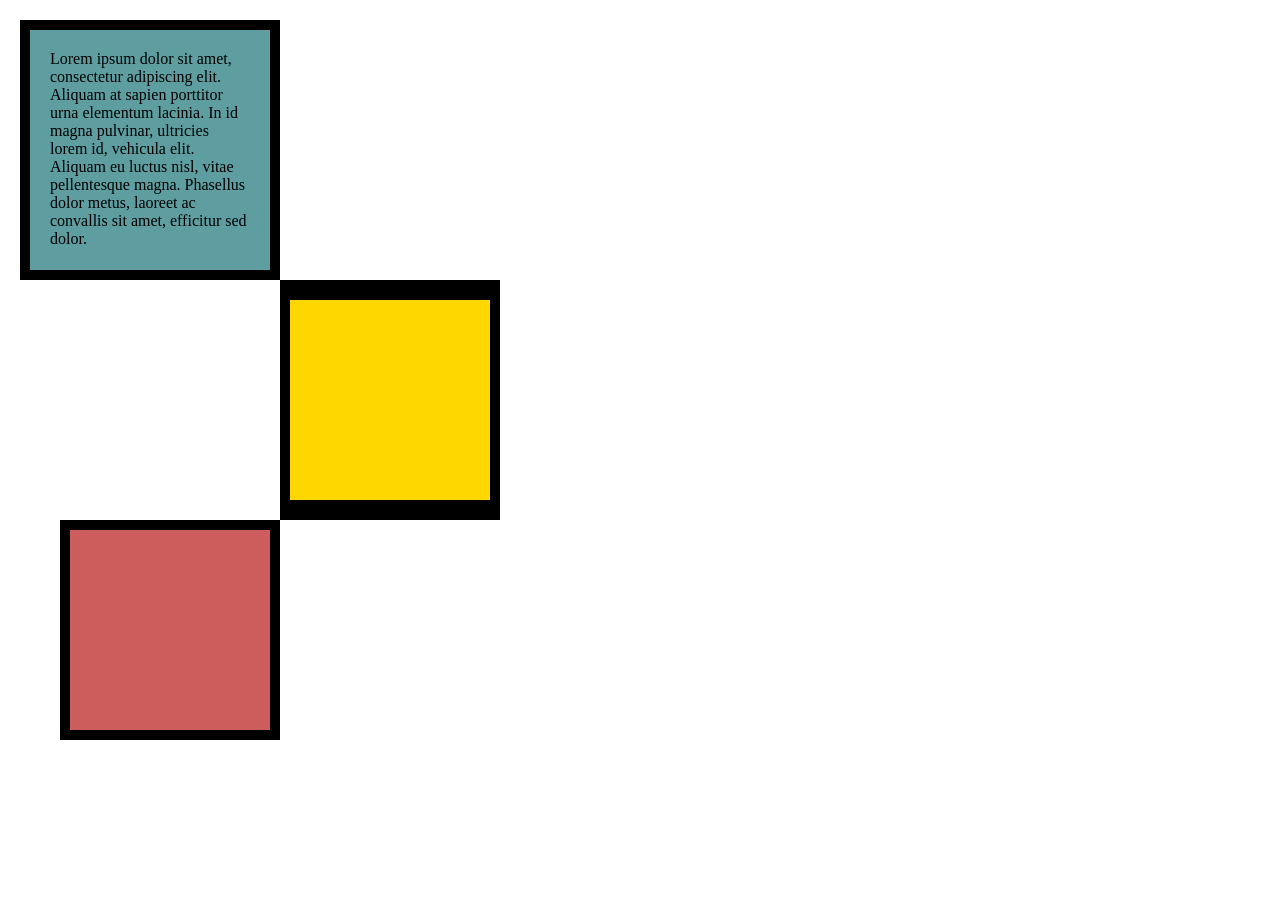
<file: css activity 2/index.html>
<!DOCTYPE html>
<html lang="en">

<head>
  <meta charset="UTF-8">
  <title>CSS Box Model</title>
  <style>
     body{
      margin:0;
      padding:20px;
    }
    .box{
      width:200px;
      height:200px;
    }
   .box-1{
      background-color:cadetblue;
      padding:20px;
      border:10px solid black;
      margin:0;
    }
   .box-2{
      background-color:gold;
      border-style:solid;
      border-color:black;
      border-width:20px 10px; 
      margin-left:260px;   
    }
   .box-3{
      background-color:indianred;
      border:10px solid black;
      margin-left:40px;   
    }
  </style>
</head>
<body>
  <div class="box box-1">
    <p style="margin:0;">
      
      Lorem ipsum dolor sit amet, consectetur adipiscing elit. Aliquam at sapien porttitor urna elementum lacinia. In
      id magna pulvinar, ultricies lorem id, vehicula elit. Aliquam eu luctus nisl, vitae pellentesque magna. Phasellus
      dolor metus, laoreet ac convallis sit amet, efficitur sed dolor.
    </p>
  </div>
  <div class="box box-2"></div>
  <div class="box box-3"></div>
</head>


  <!-- TODOs:
1. Create 3 Boxes using the div element.
2. Set their sizes to 200px heigh by 200px wide.
3. Set different background colors for each of the boxes (I used cadetblue, gold and indianred).
4. Add a paragraph <p> element into the first div and add the following words:
    Lorem ipsum dolor sit amet, consectetur adipiscing elit. Aliquam at sapien porttitor urna elementum lacinia. In
    id magna pulvinar, ultricies lorem id, vehicula elit. Aliquam eu luctus nisl, vitae pellentesque magna. Phasellus
    dolor metus, laoreet ac convallis sit amet, efficitur sed dolor.
5. Set the 1st div to have 20px padding all around with a black 10px border.
6. Fix the style of the <p> element to remove all margins.
Hint: Use the CSS inspector in Chrome.
7. Set the 2nd div to have a 20px border on top and bottom and 10px border left and right. (See goal image)
8. Set the 3rd div to have a 10px border 
9. Set the margins for the divs so that each box corner touches the other. (See the goal image)
-->

</body>

</html>
</file>
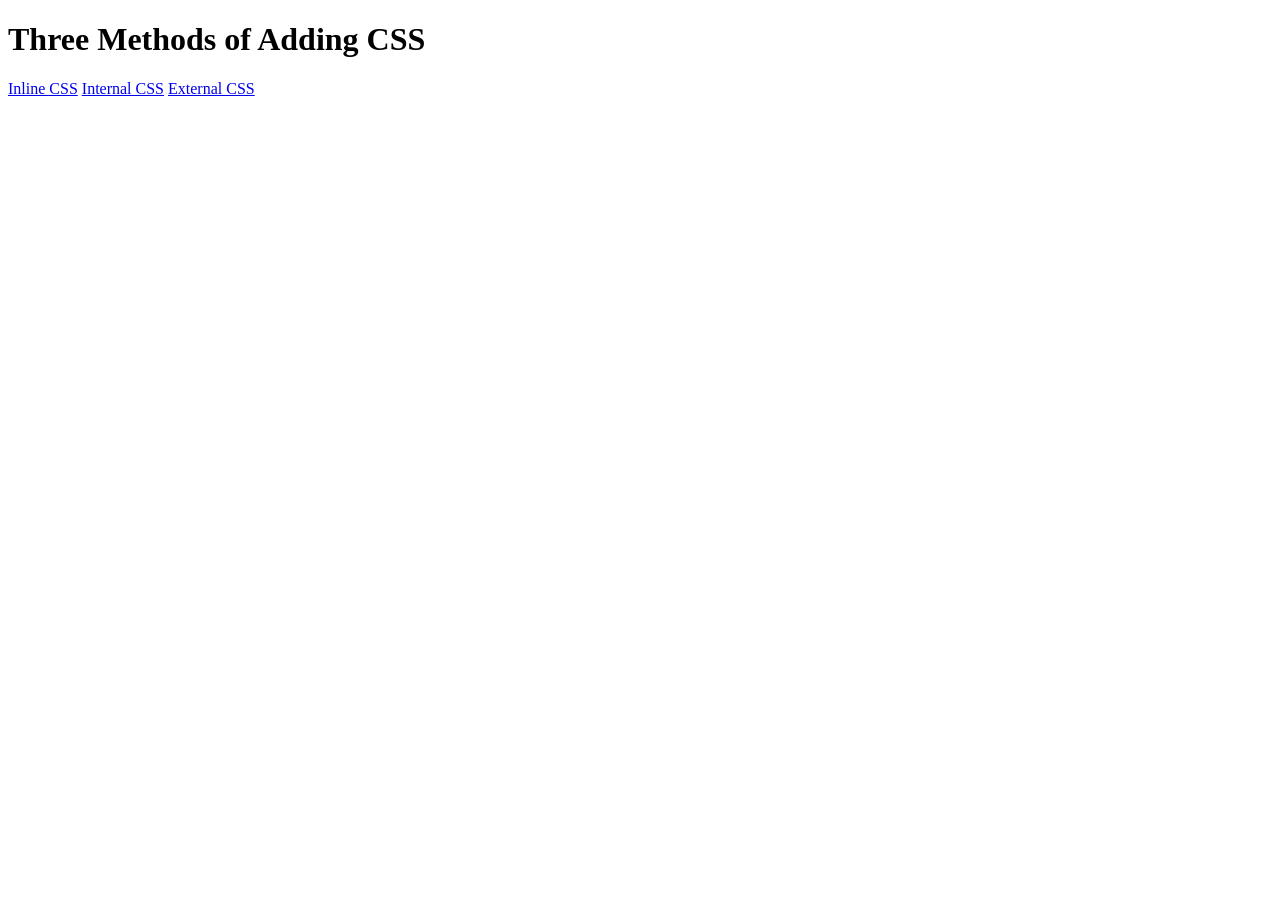
<file: lab practical 1/AS20250665 css-activity1/index.html>
<!DOCTYPE html>
<html lang="en">

<head>
  <meta charset="UTF-8">
  <title>Adding CSS</title>
</head>

<body>
  <h1>Three Methods of Adding CSS</h1>
  <a href="inline.html">Inline CSS</a>
  <a href="internal.html">Internal CSS</a>
  <a href="external.html">External CSS</a>
  <!-- Create 3 Links to The 3 Webpages: inline, internal and external -->
</body>

</html>
</file>
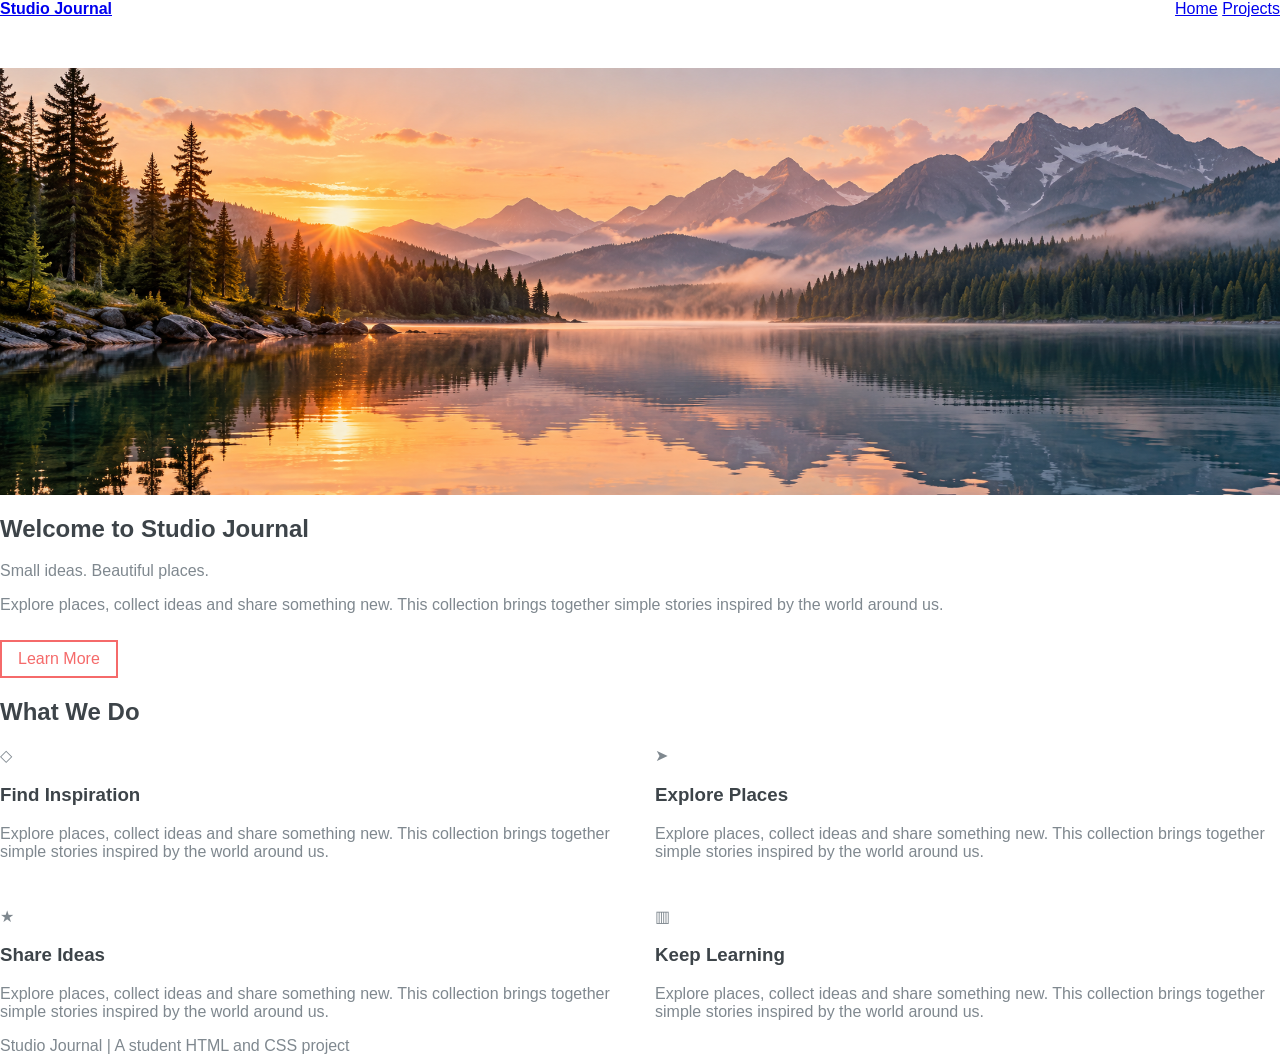
<file: lab practical 2/LAB-Practical-2-Materials/index.html>
<!DOCTYPE html>
<html lang="en">
<head>
    <meta charset="UTF-8">
    <meta name="viewport" content="width=device-width, initial-scale=1.0">
    <title>Studio Journal | Home</title>
    <link rel="stylesheet" href="styles.css">
</head>
<body>
    <header>
        <a class="logo" href="index.html"><strong>Studio Journal</strong></a>
        <nav>
            <a href="index.html" class="active" aria-current="page">Home</a>
            <a href="projects.html">Projects</a>
        </nav>
    </header>

    <main>
        <section class="intro">
            <img class="banner" src="images/pic10.png" alt="Mountain lake at sunrise">
            <h1>Welcome to Studio Journal</h1>
            <p class="subtitle">Small ideas. Beautiful places.</p>
            <p>Explore places, collect ideas and share something new. This collection brings together simple stories inspired by the world around us.</p>
            <a class="button" href="#features">Learn More</a>
        </section>

        <section id="features">
            <h2>What We Do</h2>
            <div class="features">
                <article class="feature">
                    <span class="icon" aria-hidden="true">◇</span>
                    <div>
                        <h3>Find Inspiration</h3>
                        <p>Explore places, collect ideas and share something new. This collection brings together simple stories inspired by the world around us.</p>
                    </div>
                </article>
                <article class="feature">
                    <span class="icon" aria-hidden="true">➤</span>
                    <div>
                        <h3>Explore Places</h3>
                        <p>Explore places, collect ideas and share something new. This collection brings together simple stories inspired by the world around us.</p>
                    </div>
                </article>
                <article class="feature">
                    <span class="icon" aria-hidden="true">★</span>
                    <div>
                        <h3>Share Ideas</h3>
                        <p>Explore places, collect ideas and share something new. This collection brings together simple stories inspired by the world around us.</p>
                    </div>
                </article>
                <article class="feature">
                    <span class="icon" aria-hidden="true">▥</span>
                    <div>
                        <h3>Keep Learning</h3>
                        <p>Explore places, collect ideas and share something new. This collection brings together simple stories inspired by the world around us.</p>
                    </div>
                </article>
            </div>
        </section>
    </main>
    <footer>Studio Journal | A student HTML and CSS project</footer>
</body>
</html>
</file>
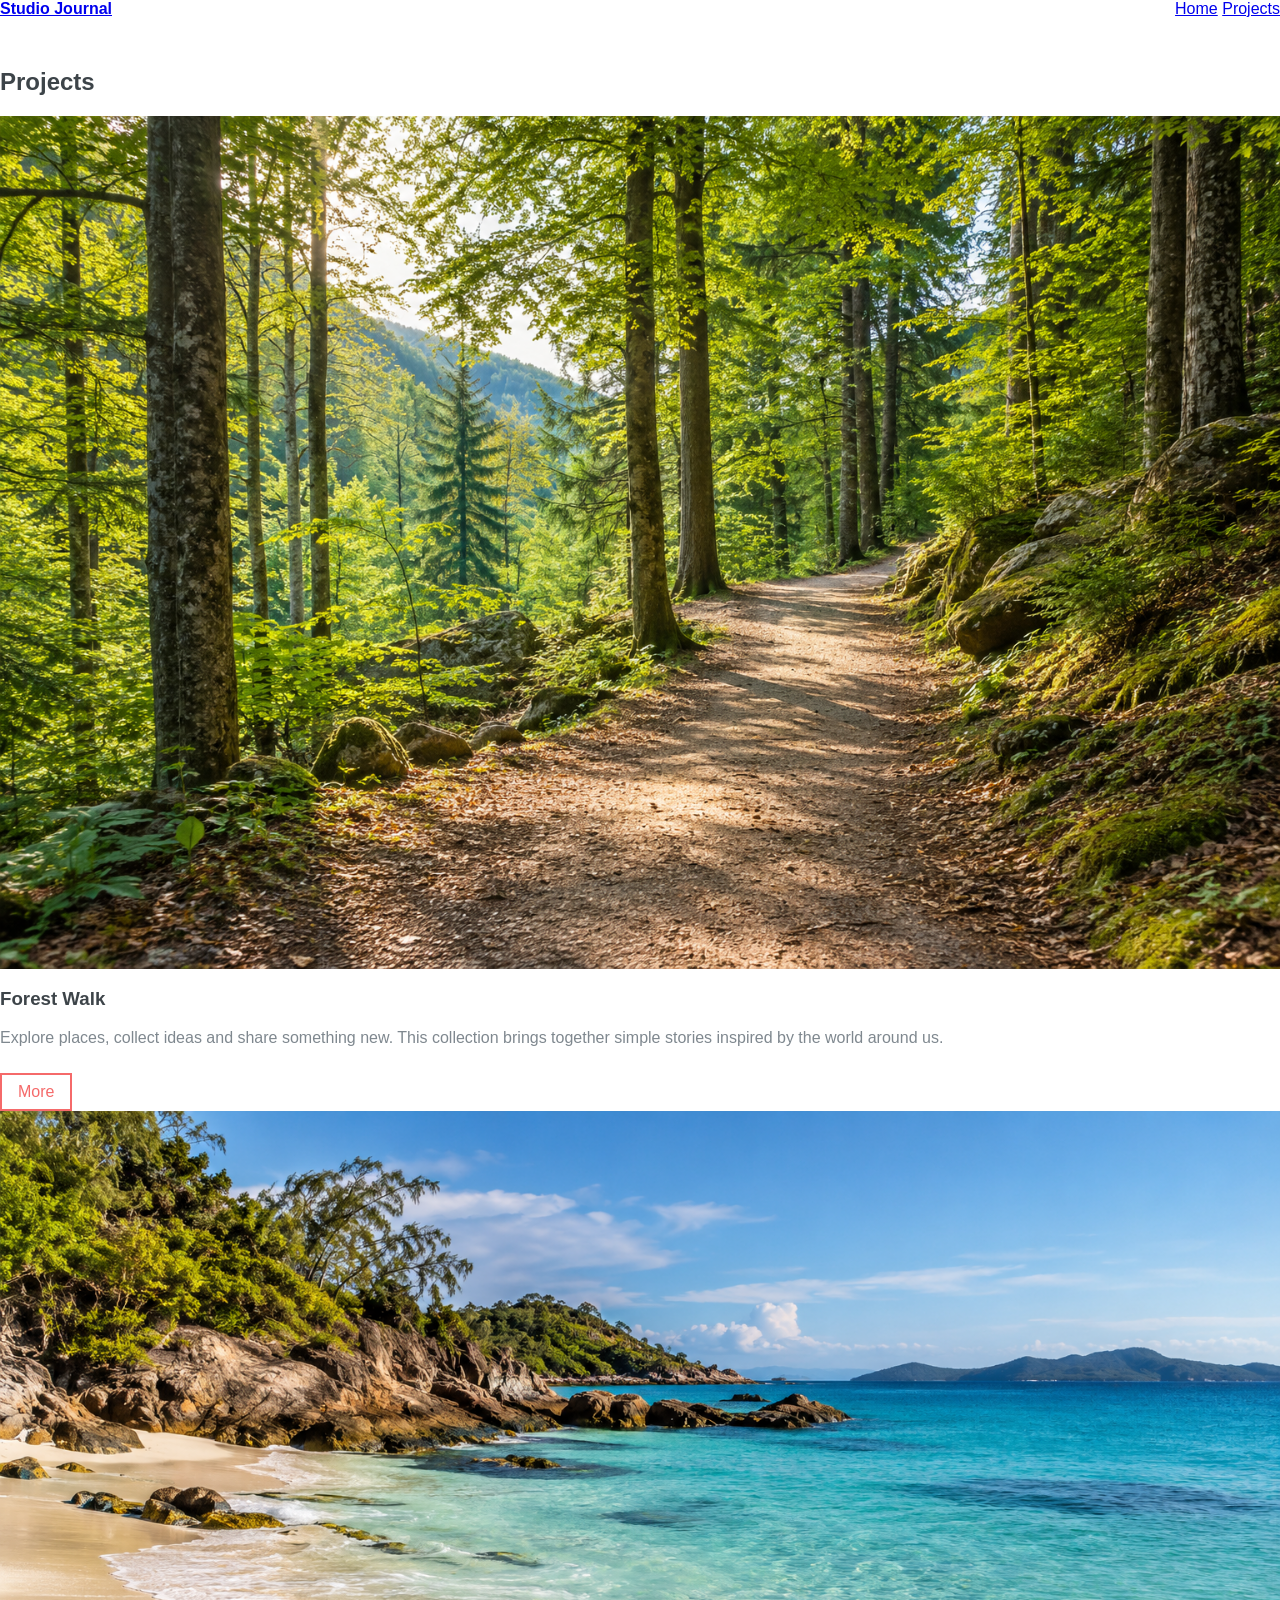
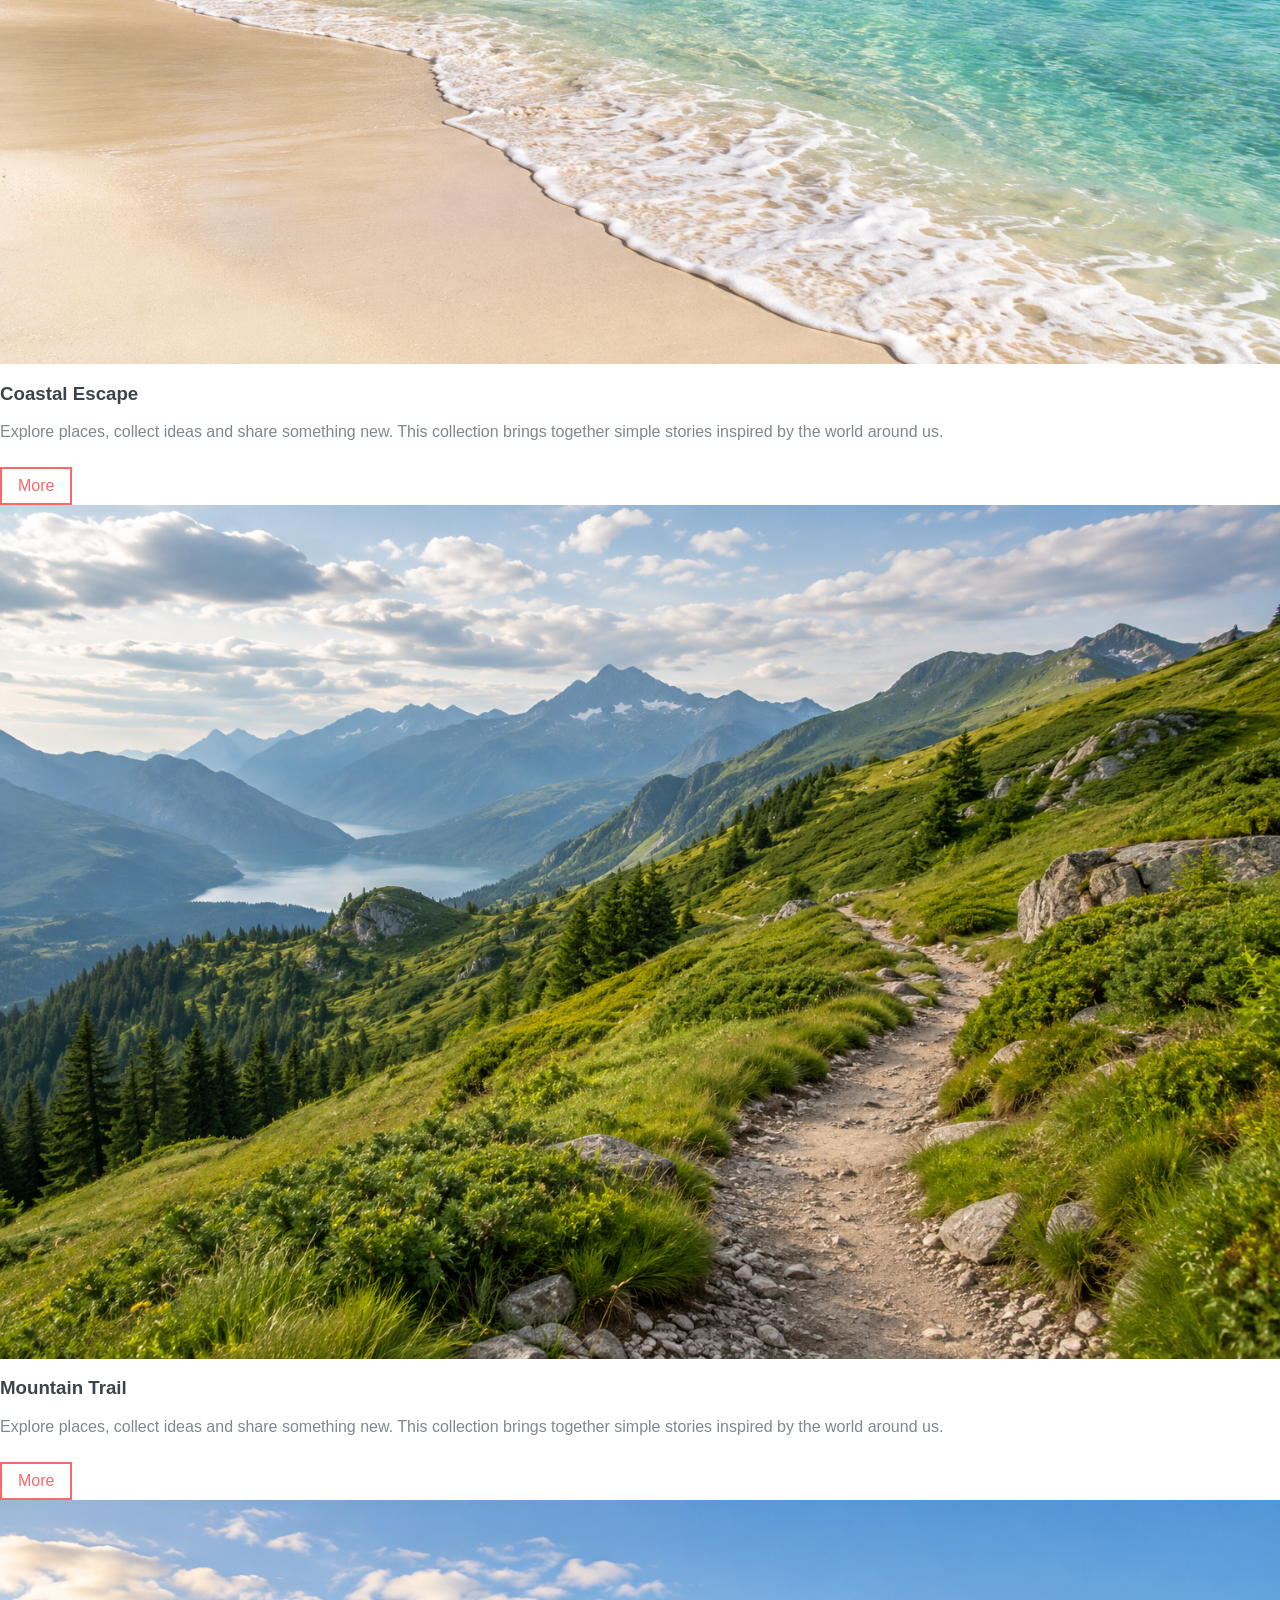
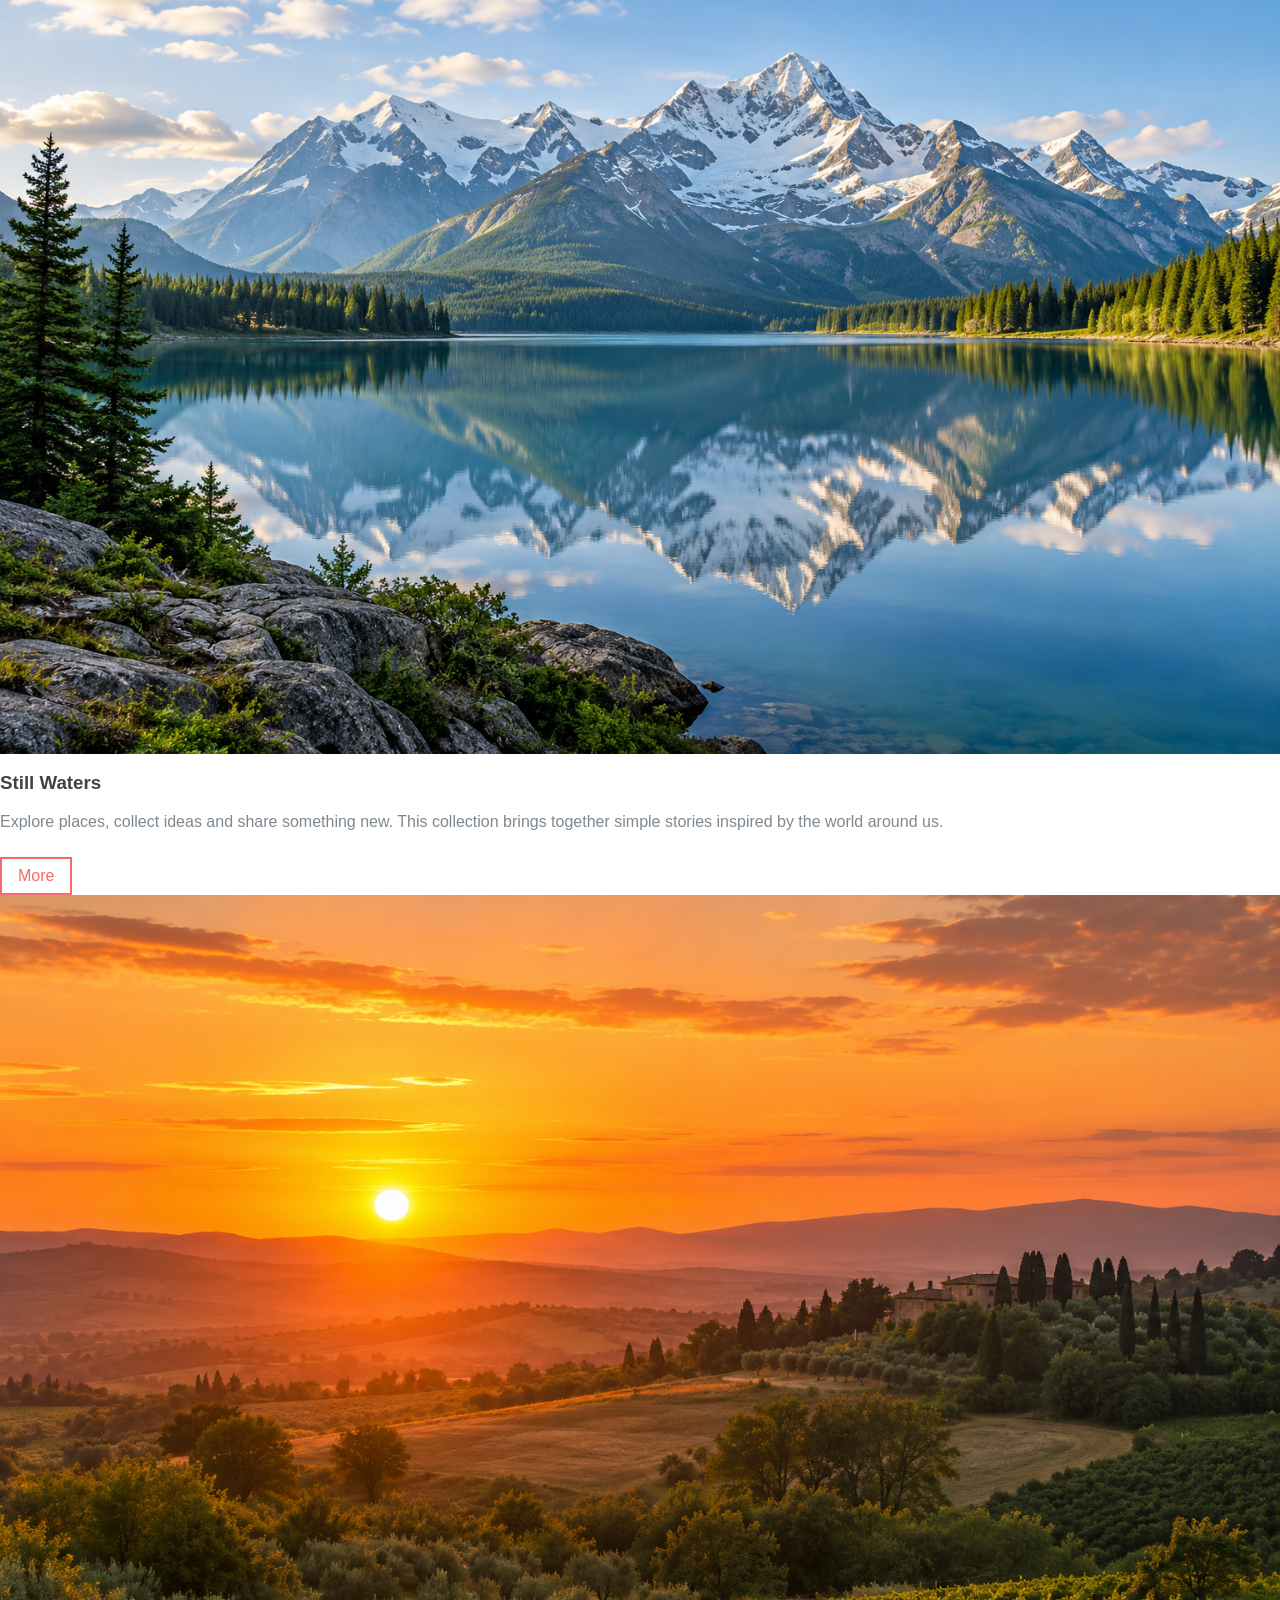
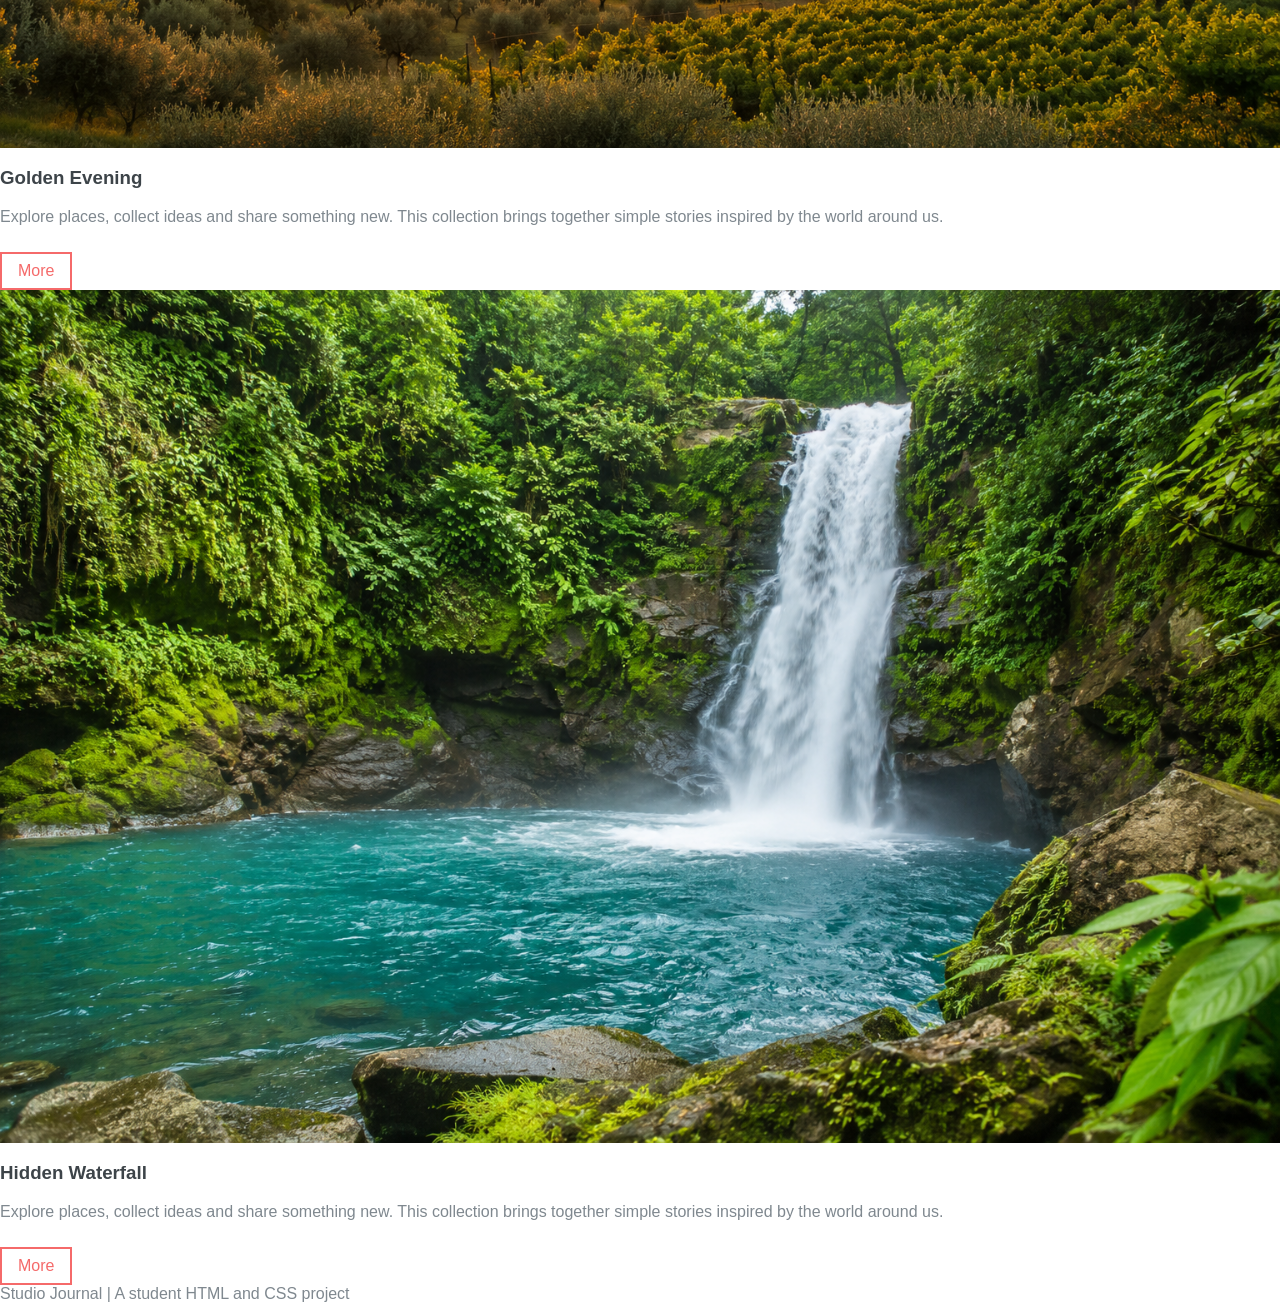
<file: lab practical 2/LAB-Practical-2-Materials/projects.html>
<!DOCTYPE html>
<html lang="en">
<head>
    <meta charset="UTF-8">
    <meta name="viewport" content="width=device-width, initial-scale=1.0">
    <title>Studio Journal | Projects</title>
    <link rel="stylesheet" href="styles.css">
</head>
<body>
    <header>
        <a class="logo" href="index.html"><strong>Studio Journal</strong></a>
        <nav>
            <a href="index.html">Home</a>
            <a href="projects.html" class="active" aria-current="page">Projects</a>
        </nav>
    </header>

    <main>
        <section>
            <h1 class="section-title">Projects</h1>
            <div class="projects">
                <article>
                    <img src="images/pic01.png" alt="Sunlit path through a green forest">
                    <h3>Forest Walk</h3>
                    <p>Explore places, collect ideas and share something new. This collection brings together simple stories inspired by the world around us.</p>
                    <a class="button" href="images/pic01.png">More</a>
                </article>
                <article>
                    <img src="images/pic02.png" alt="Sandy coastline beside turquoise water">
                    <h3>Coastal Escape</h3>
                    <p>Explore places, collect ideas and share something new. This collection brings together simple stories inspired by the world around us.</p>
                    <a class="button" href="images/pic02.png">More</a>
                </article>
                <article>
                    <img src="images/pic03.png" alt="Trail through green mountain hills">
                    <h3>Mountain Trail</h3>
                    <p>Explore places, collect ideas and share something new. This collection brings together simple stories inspired by the world around us.</p>
                    <a class="button" href="images/pic03.png">More</a>
                </article>
                <article>
                    <img src="images/pic04.png" alt="Lake reflecting distant mountains">
                    <h3>Still Waters</h3>
                    <p>Explore places, collect ideas and share something new. This collection brings together simple stories inspired by the world around us.</p>
                    <a class="button" href="images/pic04.png">More</a>
                </article>
                <article>
                    <img src="images/pic05.png" alt="Sunset over rolling countryside">
                    <h3>Golden Evening</h3>
                    <p>Explore places, collect ideas and share something new. This collection brings together simple stories inspired by the world around us.</p>
                    <a class="button" href="images/pic05.png">More</a>
                </article>
                <article>
                    <img src="images/pic06.png" alt="Waterfall surrounded by green plants">
                    <h3>Hidden Waterfall</h3>
                    <p>Explore places, collect ideas and share something new. This collection brings together simple stories inspired by the world around us.</p>
                    <a class="button" href="images/pic06.png">More</a>
                </article>
            </div>
        </section>
    </main>
    <footer>Studio Journal | A student HTML and CSS project</footer>
</body>
</html>
</file>
<file: lab practical 2/LAB-Practical-2-Materials/styles.css>
body {
    font-family:arial,sans-serif;
    color: #7f888f;
    background-color: #ffffff;
    margin: 0 auto;
    
}

h1,h2,h3{
    color: #3d4449;
    
}

header{
    display: flex;
    justify-content: space-between;
    align-items: center;
    border-bottom: 15px;
    padding-bottom: 10px;
    margin-bottom: 40px;
}
nov a {
    text-decoration: none;
    color: #3d4449;
    margin-left: 20px;
}

.features,projects {
    display: grid;
    grid-template-columns: 1fr 1fr;
    gap: 30px;
}

img{
    width: 100%;
    display: block;
}

.button {
    display: inline-block;
    color: #f56a6a;
    border: 2px solid #f56a6a;
    padding: 8px 16px;
    text-decoration: none;
    margin-top: 10px;
}
</file>
